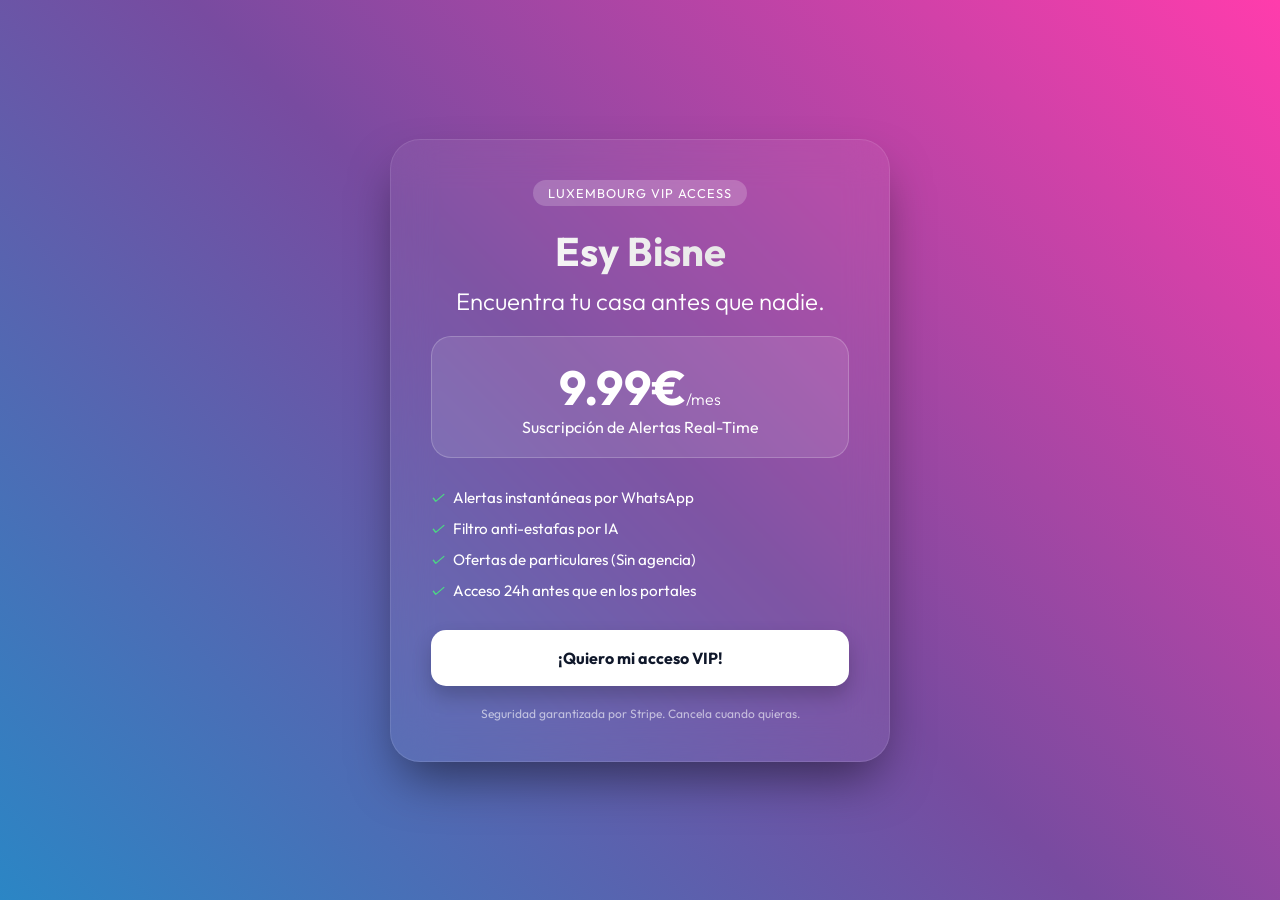
<file: esy_bisne_landing.html>
<!DOCTYPE html>
<html lang="es">
<head>
    <meta charset="UTF-8">
    <meta name="viewport" content="width=device-width, initial-scale=1.0">
    <title>Esy Bisne | Alertas VIP Luxemburgo</title>
    <link rel="preconnect" href="https://fonts.googleapis.com">
    <link rel="preconnect" href="https://fonts.gstatic.com" crossorigin>
    <link href="https://fonts.googleapis.com/css2?family=Outfit:wght@300;400;700&display=swap" rel="stylesheet">
    <style>
        :root {
            --primary: #FF3CAC;
            --secondary: #784BA0;
            --accent: #2B86C5;
            --bg: #0f172a;
            --glass: rgba(255, 255, 255, 0.05);
        }

        * {
            margin: 0;
            padding: 0;
            box-sizing: border-box;
            font-family: 'Outfit', sans-serif;
        }

        body {
            background-color: var(--bg);
            background-image: linear-gradient(225deg, #FF3CAC 0%, #784BA0 50%, #2B86C5 100%);
            min-height: 100vh;
            display: flex;
            align-items: center;
            justify-content: center;
            color: white;
            padding: 20px;
        }

        .container {
            background: var(--glass);
            backdrop-filter: blur(20px);
            border: 1px solid rgba(255, 255, 255, 0.1);
            padding: 40px;
            border-radius: 30px;
            width: 100%;
            max-width: 500px;
            box-shadow: 0 25px 50px -12px rgba(0, 0, 0, 0.5);
            text-align: center;
            animation: fadeIn 1s ease-out;
        }

        @keyframes fadeIn {
            from { opacity: 0; transform: translateY(20px); }
            to { opacity: 1; transform: translateY(0); }
        }

        .logo {
            font-size: 2.5rem;
            font-weight: 700;
            margin-bottom: 10px;
            background: linear-gradient(to right, #fff, #ddd);
            -webkit-background-clip: text;
            -webkit-text-fill-color: transparent;
        }

        .badge {
            background: rgba(255, 255, 255, 0.2);
            padding: 5px 15px;
            border-radius: 50px;
            font-size: 0.8rem;
            text-transform: uppercase;
            letter-spacing: 1px;
            display: inline-block;
            margin-bottom: 20px;
        }

        h2 {
            font-size: 1.5rem;
            margin-bottom: 20px;
            font-weight: 300;
        }

        .price-card {
            background: rgba(255, 255, 255, 0.1);
            padding: 20px;
            border-radius: 20px;
            margin-bottom: 30px;
            border: 1px solid rgba(255, 255, 255, 0.2);
        }

        .price {
            font-size: 3rem;
            font-weight: 700;
        }

        .price span {
            font-size: 1rem;
            font-weight: 300;
        }

        .features {
            text-align: left;
            margin-bottom: 30px;
        }

        .feature-item {
            display: flex;
            align-items: center;
            margin-bottom: 12px;
            font-size: 0.95rem;
        }

        .feature-item i {
            color: #4ade80;
            margin-right: 10px;
        }

        .btn {
            background: white;
            color: var(--bg);
            padding: 18px 30px;
            border-radius: 15px;
            text-decoration: none;
            font-weight: 700;
            display: block;
            transition: all 0.3s ease;
            box-shadow: 0 10px 20px rgba(0,0,0,0.2);
        }

        .btn:hover {
            transform: scale(1.05);
            background: #eee;
        }

        .footer {
            margin-top: 20px;
            font-size: 0.75rem;
            opacity: 0.6;
        }
    </style>
</head>
<body>

    <div class="container">
        <div class="badge">Luxembourg VIP Access</div>
        <h1 class="logo">Esy Bisne</h1>
        <h2>Encuentra tu casa antes que nadie.</h2>

        <div class="price-card">
            <div class="price">9.99€<span>/mes</span></div>
            <p>Suscripción de Alertas Real-Time</p>
        </div>

        <div class="features">
            <div class="feature-item"><i>✓</i> Alertas instantáneas por WhatsApp</div>
            <div class="feature-item"><i>✓</i> Filtro anti-estafas por IA</div>
            <div class="feature-item"><i>✓</i> Ofertas de particulares (Sin agencia)</div>
            <div class="feature-item"><i>✓</i> Acceso 24h antes que en los portales</div>
        </div>

        <a href="#" class="btn" id="checkout-button">¡Quiero mi acceso VIP!</a>

        <p class="footer">Seguridad garantizada por Stripe. Cancela cuando quieras.</p>
    </div>

    <script>
        document.getElementById('checkout-button').addEventListener('click', function(e) {
            e.preventDefault();
            alert('¡Conectando con Stripe Checkout! El flow de Activepieces detectará tu pago en segundos.');
        });
    </script>
</body>
</html>
</file>
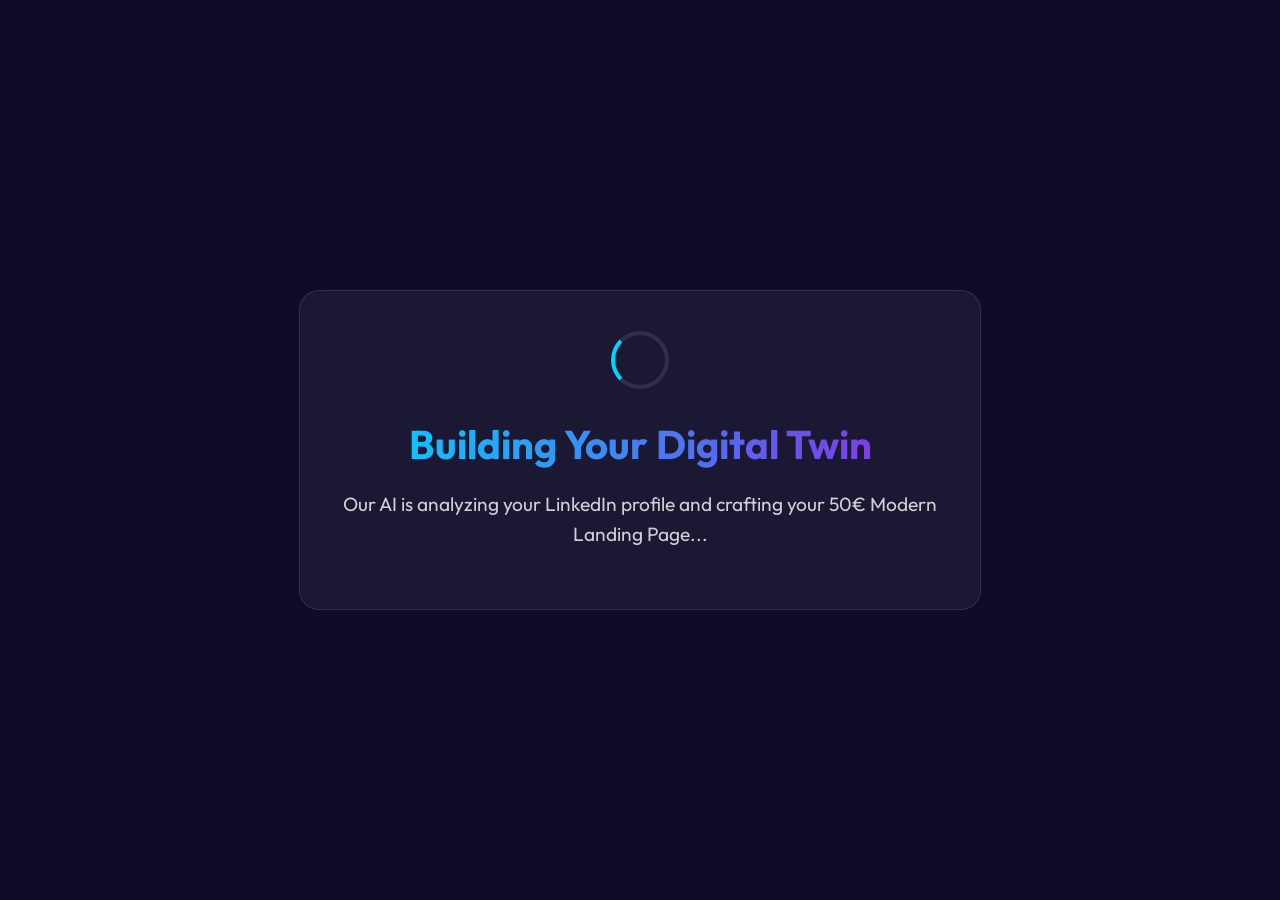
<file: ui/success.html>
<!DOCTYPE html>
<html lang="en">
<head>
    <meta charset="UTF-8">
    <meta name="viewport" content="width=device-width, initial-scale=1.0">
    <title>AiGotAJob | Generating...</title>
    <link href="https://fonts.googleapis.com/css2?family=Outfit:wght@300;400;500;600;700&display=swap" rel="stylesheet">
    <style>
        body {
            background: #0f0c29;
            color: #fff;
            font-family: 'Outfit', sans-serif;
            display: flex;
            justify-content: center;
            align-items: center;
            height: 100vh;
            margin: 0;
            text-align: center;
        }
        .container {
            max-width: 600px;
            padding: 40px;
            background: rgba(255, 255, 255, 0.05);
            backdrop-filter: blur(10px);
            border-radius: 20px;
            border: 1px solid rgba(255, 255, 255, 0.1);
        }
        h1 {
            font-size: 2.5rem;
            margin-bottom: 20px;
            background: linear-gradient(90deg, #00d4ff, #8a2be2);
            -webkit-background-clip: text;
            -webkit-text-fill-color: transparent;
        }
        .loader {
            border: 4px solid rgba(255, 255, 255, 0.1);
            border-left-color: #00d4ff;
            border-radius: 50%;
            width: 50px;
            height: 50px;
            animation: spin 1s linear infinite;
            margin: 0 auto 30px;
        }
        @keyframes spin {
            0% { transform: rotate(0deg); }
            100% { transform: rotate(360deg); }
        }
        p { font-size: 1.2rem; line-height: 1.6; color: rgba(255,255,255,0.8); }
        
        .success-message { display: none; }
    </style>
</head>
<body>
    <div class="container">
        <div id="processing">
            <div class="loader"></div>
            <h1>Building Your Digital Twin</h1>
            <p>Our AI is analyzing your LinkedIn profile and crafting your 50€ Modern Landing Page...</p>
        </div>
        <div id="success" class="success-message">
            <h1 style="color: #00ff88; -webkit-text-fill-color: initial;">🚀 Site Live!</h1>
            <p>Your personal URL is ready:</p>
            <div style="background: rgba(0,0,0,0.3); padding: 15px; border-radius: 8px; margin: 20px 0; font-family: monospace; border: 1px dashed #00d4ff;">
                aigotajob.com/u/alex-mercer
            </div>
            <p>We have automatically sent this link to <strong>35 recruiters</strong> matching your profile in Luxembourg.</p>
        </div>
    </div>

    <script>
        setTimeout(() => {
            document.getElementById('processing').style.display = 'none';
            document.getElementById('success').style.display = 'block';
        }, 3000);
    </script>
</body>
</html>
</file>
